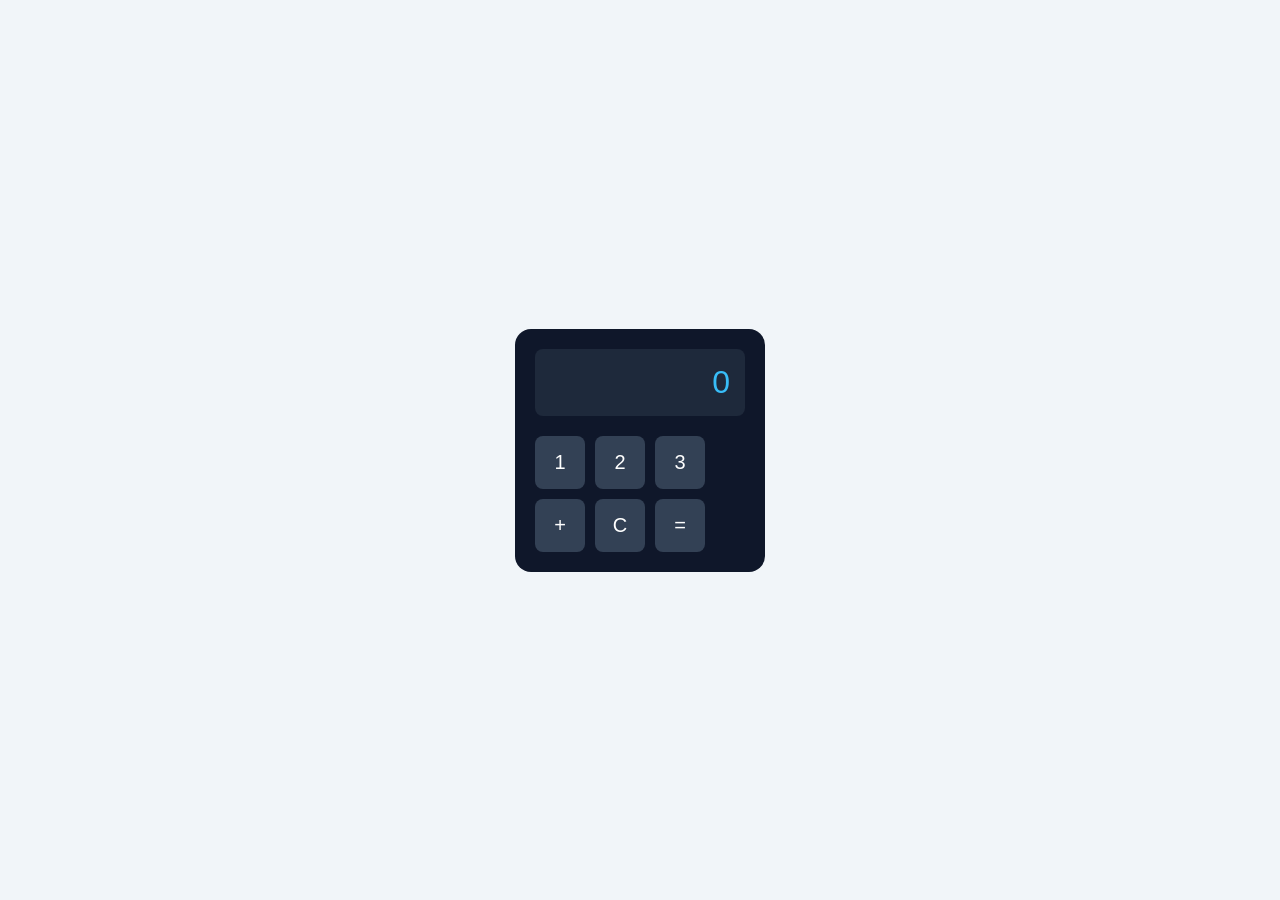
<file: 06-vecka-22-js-dom/miniraknare-mall/index.html>
<!DOCTYPE html>
<html lang="sv">
<head>
    <meta charset="UTF-8">
    <meta name="viewport" content="width=device-width, initial-scale=1.0">
    <title>Mini-kalkylator (mall)</title>
    <link rel="stylesheet" href="style.css">
    <script src="script.js" defer></script>
</head>
<body>
    <div class="calculator">
        <div id="display" class="calc-display">0</div>
        <div class="keypad">
            <button class="calc-btn" data-value="1">1</button>
            <button class="calc-btn" data-value="2">2</button>
            <button class="calc-btn" data-value="3">3</button>
            <button class="calc-btn" data-value="+">+</button>
            <button class="calc-btn" data-value="C">C</button>
            <button class="calc-btn" data-value="=">=</button>
        </div>
    </div>
</body>
</html>
</file>
<file: 06-vecka-22-js-dom/miniraknare-mall/style.css>
body {
    margin: 0;
    height: 100vh;
    display: flex;
    justify-content: center;
    align-items: center;
    background-color: #f1f5f9;
    font-family: sans-serif;
}

.calculator {
    background-color: #0f172a;
    padding: 20px;
    border-radius: 16px;
    width: 210px;
}

.calc-display {
    background-color: #1e293b;
    color: #38bdf8;
    font-size: 2rem;
    text-align: right;
    padding: 15px;
    border-radius: 8px;
    margin-bottom: 20px;
    overflow: hidden;
}

.keypad {
    display: flex;
    flex-wrap: wrap;
    gap: 10px;
}

.calc-btn {
    background-color: #334155;
    color: white;
    border: none;
    width: 50px;
    padding: 15px 0;
    font-size: 1.25rem;
    border-radius: 8px;
    cursor: pointer;
}

.calc-btn:hover {
    background-color: #475569;
}
</file>
